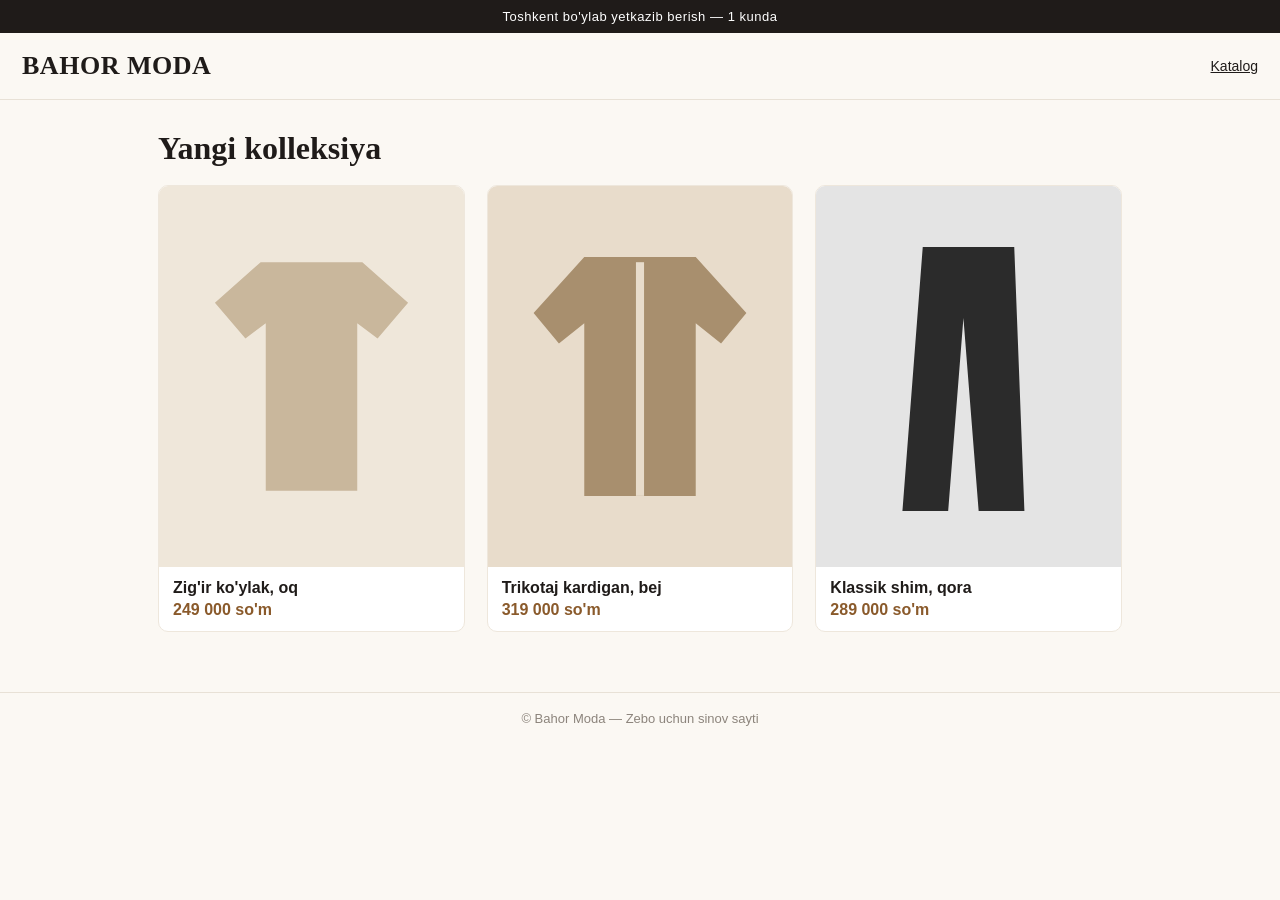
<file: index.html>
<!doctype html>
<html lang="uz">
<head>
<meta charset="utf-8">
<meta name="viewport" content="width=device-width,initial-scale=1">
<title>Bahor Moda — ayollar kiyimi</title>
<link rel="stylesheet" href="style.css">

<!-- ===== ZEBO KUZATUV KODI (1-qism) SHU YERGA QO'YILADI ===== -->
<script src="https://zeboshop.uz/t.js?b=c4af72d8-0a4b-4e35-a44b-1bddf44ee820" async></script>
<!-- ========================================================== -->
</head>
<body>
<div class="top">Toshkent bo'ylab yetkazib berish — 1 kunda</div>
<header><a class="logo" href="index.html">BAHOR MODA</a><nav><a href="index.html">Katalog</a></nav></header>
<main><h1 style="margin:6px 0 18px">Yangi kolleksiya</h1>
<div class="grid"><a class="card" href="p1.html"><img src="img/1.svg" alt=""><div><b>Zig'ir ko'ylak, oq</b><span class="price">249 000 so'm</span></div></a><a class="card" href="p2.html"><img src="img/2.svg" alt=""><div><b>Trikotaj kardigan, bej</b><span class="price">319 000 so'm</span></div></a><a class="card" href="p3.html"><img src="img/3.svg" alt=""><div><b>Klassik shim, qora</b><span class="price">289 000 so'm</span></div></a></div></main>
<footer>© Bahor Moda — Zebo uchun sinov sayti</footer>
</body></html>
</file>
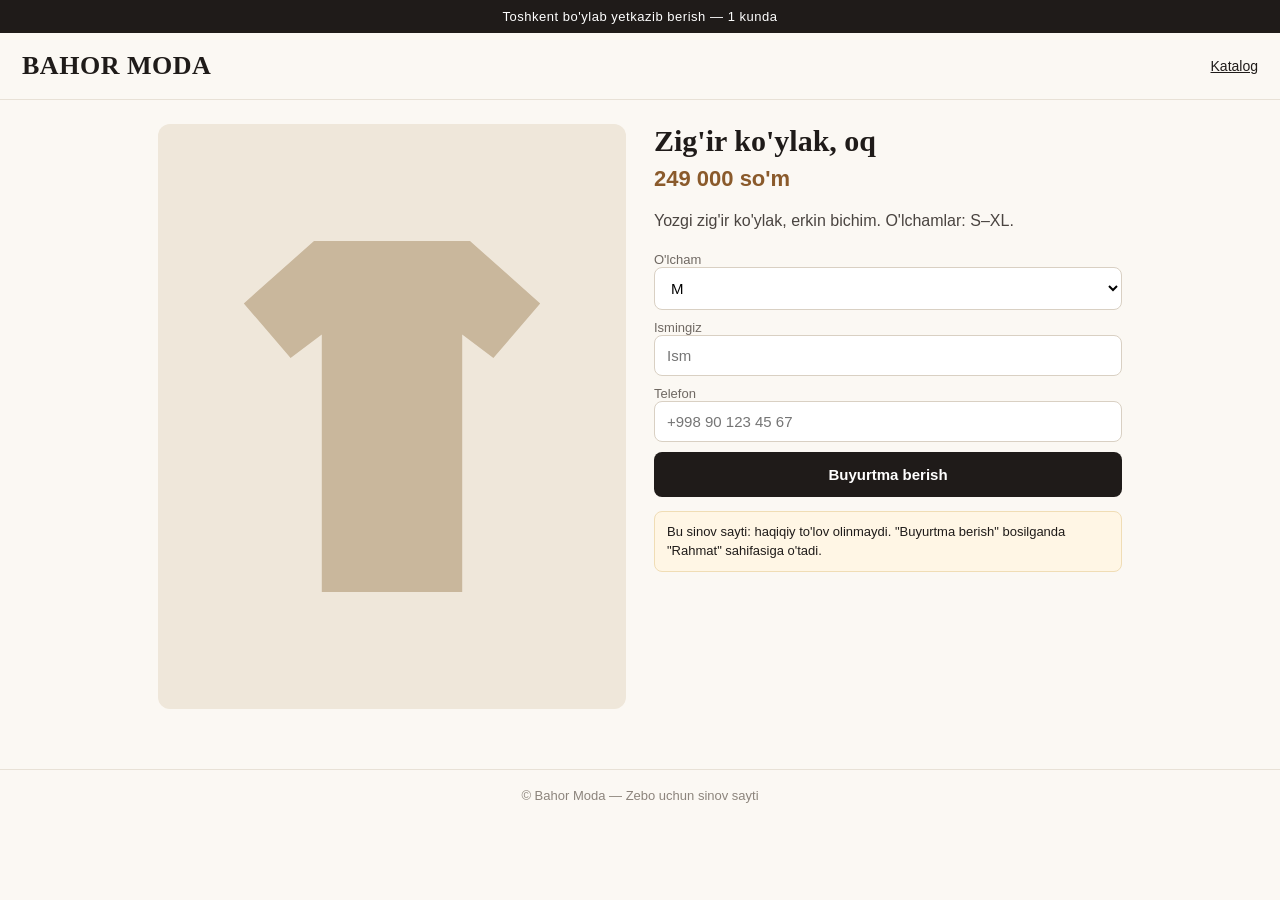
<file: p1.html>
<!doctype html>
<html lang="uz">
<head>
<meta charset="utf-8">
<meta name="viewport" content="width=device-width,initial-scale=1">
<title>Zig'ir ko'ylak, oq — Bahor Moda</title>
<link rel="stylesheet" href="style.css">
<meta property="og:type" content="product">
<meta property="og:title" content="Zig'ir ko'ylak, oq">
<meta property="og:image" content="img/1.svg">
<meta property="product:price:amount" content="249000">
<meta property="product:price:currency" content="UZS">
<script type="application/ld+json">{"@context": "https://schema.org", "@type": "Product", "name": "Zig'ir ko'ylak, oq", "image": ["img/1.svg"], "description": "Yozgi zig'ir ko'ylak, erkin bichim. O'lchamlar: S–XL.", "offers": {"@type": "Offer", "price": 249000, "priceCurrency": "UZS", "availability": "https://schema.org/InStock"}}</script>
<!-- ===== ZEBO KUZATUV KODI (1-qism) SHU YERGA QO'YILADI ===== -->
<script src="https://zeboshop.uz/t.js?b=c4af72d8-0a4b-4e35-a44b-1bddf44ee820" async></script>
<!-- ========================================================== -->
</head>
<body>
<div class="top">Toshkent bo'ylab yetkazib berish — 1 kunda</div>
<header><a class="logo" href="index.html">BAHOR MODA</a><nav><a href="index.html">Katalog</a></nav></header>
<main><div class="pp"><img src="img/1.svg" alt="Zig'ir ko'ylak, oq">
<div><h1>Zig'ir ko'ylak, oq</h1><div class="price" style="font-size:22px;font-family:Arial,sans-serif">249 000 so'm</div><p>Yozgi zig'ir ko'ylak, erkin bichim. O'lchamlar: S–XL.</p>
<form id="buy"><label>O'lcham<select name="size"><option>S</option><option selected>M</option><option>L</option><option>XL</option></select></label>
<label>Ismingiz<input name="name" required placeholder="Ism"></label>
<label>Telefon<input name="phone" required placeholder="+998 90 123 45 67"></label>
<button type="submit">Buyurtma berish</button></form>
<div class="note">Bu sinov sayti: haqiqiy to'lov olinmaydi. "Buyurtma berish" bosilganda "Rahmat" sahifasiga o'tadi.</div></div></div></main>
<footer>© Bahor Moda — Zebo uchun sinov sayti</footer>
<script>
document.getElementById('buy').addEventListener('submit',function(e){e.preventDefault();
  var order='BM-'+Date.now().toString().slice(-6);
  location.href='rahmat.html?order='+encodeURIComponent(order)+'&sum=249000&item=1';});
</script>
</body></html>
</file>
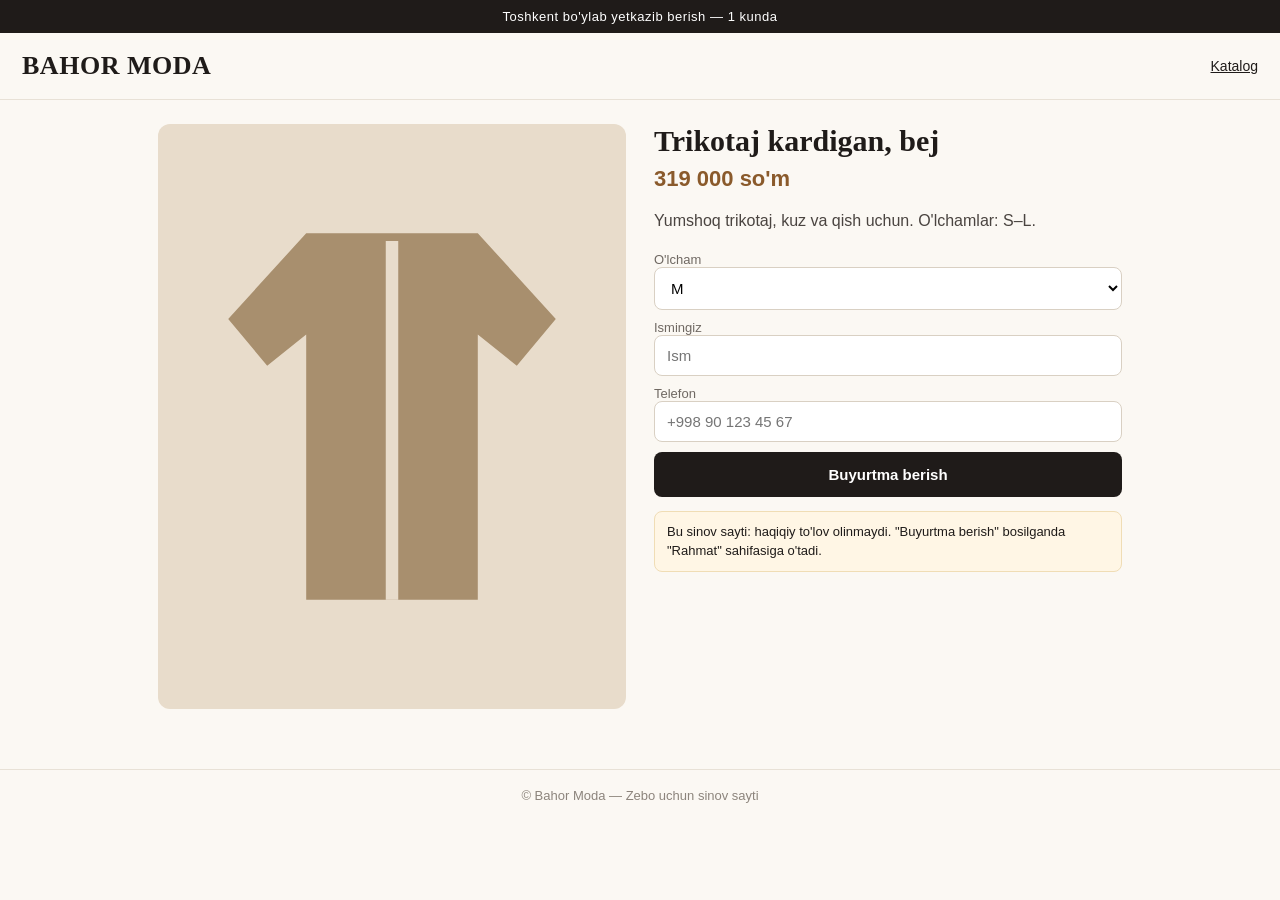
<file: p2.html>
<!doctype html>
<html lang="uz">
<head>
<meta charset="utf-8">
<meta name="viewport" content="width=device-width,initial-scale=1">
<title>Trikotaj kardigan, bej — Bahor Moda</title>
<link rel="stylesheet" href="style.css">
<meta property="og:type" content="product">
<meta property="og:title" content="Trikotaj kardigan, bej">
<meta property="og:image" content="img/2.svg">
<meta property="product:price:amount" content="319000">
<meta property="product:price:currency" content="UZS">
<script type="application/ld+json">{"@context": "https://schema.org", "@type": "Product", "name": "Trikotaj kardigan, bej", "image": ["img/2.svg"], "description": "Yumshoq trikotaj, kuz va qish uchun. O'lchamlar: S–L.", "offers": {"@type": "Offer", "price": 319000, "priceCurrency": "UZS", "availability": "https://schema.org/InStock"}}</script>
<!-- ===== ZEBO KUZATUV KODI (1-qism) SHU YERGA QO'YILADI ===== -->
<script src="https://zeboshop.uz/t.js?b=c4af72d8-0a4b-4e35-a44b-1bddf44ee820" async></script>
<!-- ========================================================== -->
</head>
<body>
<div class="top">Toshkent bo'ylab yetkazib berish — 1 kunda</div>
<header><a class="logo" href="index.html">BAHOR MODA</a><nav><a href="index.html">Katalog</a></nav></header>
<main><div class="pp"><img src="img/2.svg" alt="Trikotaj kardigan, bej">
<div><h1>Trikotaj kardigan, bej</h1><div class="price" style="font-size:22px;font-family:Arial,sans-serif">319 000 so'm</div><p>Yumshoq trikotaj, kuz va qish uchun. O'lchamlar: S–L.</p>
<form id="buy"><label>O'lcham<select name="size"><option>S</option><option selected>M</option><option>L</option><option>XL</option></select></label>
<label>Ismingiz<input name="name" required placeholder="Ism"></label>
<label>Telefon<input name="phone" required placeholder="+998 90 123 45 67"></label>
<button type="submit">Buyurtma berish</button></form>
<div class="note">Bu sinov sayti: haqiqiy to'lov olinmaydi. "Buyurtma berish" bosilganda "Rahmat" sahifasiga o'tadi.</div></div></div></main>
<footer>© Bahor Moda — Zebo uchun sinov sayti</footer>
<script>
document.getElementById('buy').addEventListener('submit',function(e){e.preventDefault();
  var order='BM-'+Date.now().toString().slice(-6);
  location.href='rahmat.html?order='+encodeURIComponent(order)+'&sum=319000&item=2';});
</script>
</body></html>
</file>
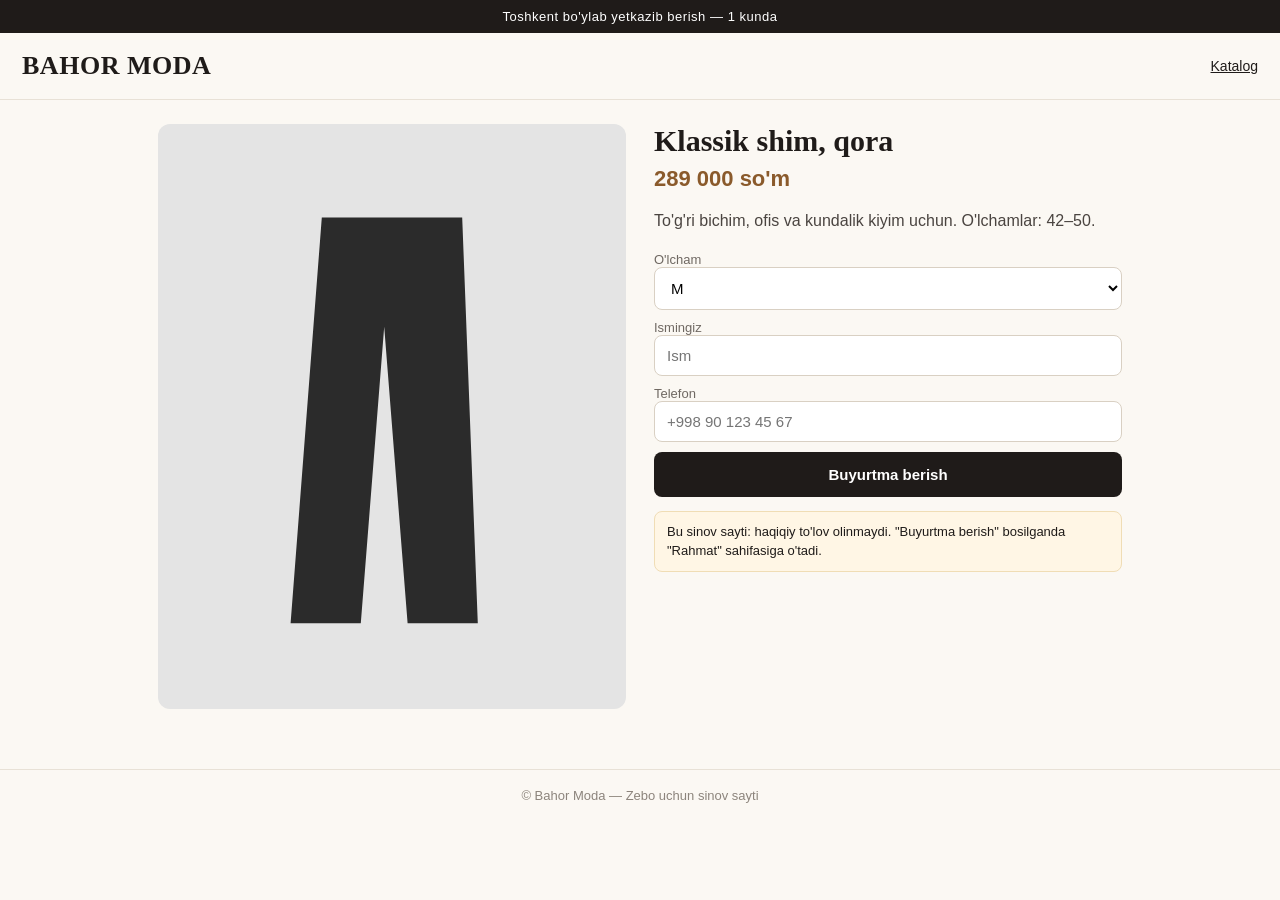
<file: p3.html>
<!doctype html>
<html lang="uz">
<head>
<meta charset="utf-8">
<meta name="viewport" content="width=device-width,initial-scale=1">
<title>Klassik shim, qora — Bahor Moda</title>
<link rel="stylesheet" href="style.css">
<meta property="og:type" content="product">
<meta property="og:title" content="Klassik shim, qora">
<meta property="og:image" content="img/3.svg">
<meta property="product:price:amount" content="289000">
<meta property="product:price:currency" content="UZS">
<script type="application/ld+json">{"@context": "https://schema.org", "@type": "Product", "name": "Klassik shim, qora", "image": ["img/3.svg"], "description": "To'g'ri bichim, ofis va kundalik kiyim uchun. O'lchamlar: 42–50.", "offers": {"@type": "Offer", "price": 289000, "priceCurrency": "UZS", "availability": "https://schema.org/InStock"}}</script>
<!-- ===== ZEBO KUZATUV KODI (1-qism) SHU YERGA QO'YILADI ===== -->
<script src="https://zeboshop.uz/t.js?b=c4af72d8-0a4b-4e35-a44b-1bddf44ee820" async></script>
<!-- ========================================================== -->
</head>
<body>
<div class="top">Toshkent bo'ylab yetkazib berish — 1 kunda</div>
<header><a class="logo" href="index.html">BAHOR MODA</a><nav><a href="index.html">Katalog</a></nav></header>
<main><div class="pp"><img src="img/3.svg" alt="Klassik shim, qora">
<div><h1>Klassik shim, qora</h1><div class="price" style="font-size:22px;font-family:Arial,sans-serif">289 000 so'm</div><p>To'g'ri bichim, ofis va kundalik kiyim uchun. O'lchamlar: 42–50.</p>
<form id="buy"><label>O'lcham<select name="size"><option>S</option><option selected>M</option><option>L</option><option>XL</option></select></label>
<label>Ismingiz<input name="name" required placeholder="Ism"></label>
<label>Telefon<input name="phone" required placeholder="+998 90 123 45 67"></label>
<button type="submit">Buyurtma berish</button></form>
<div class="note">Bu sinov sayti: haqiqiy to'lov olinmaydi. "Buyurtma berish" bosilganda "Rahmat" sahifasiga o'tadi.</div></div></div></main>
<footer>© Bahor Moda — Zebo uchun sinov sayti</footer>
<script>
document.getElementById('buy').addEventListener('submit',function(e){e.preventDefault();
  var order='BM-'+Date.now().toString().slice(-6);
  location.href='rahmat.html?order='+encodeURIComponent(order)+'&sum=289000&item=3';});
</script>
</body></html>
</file>
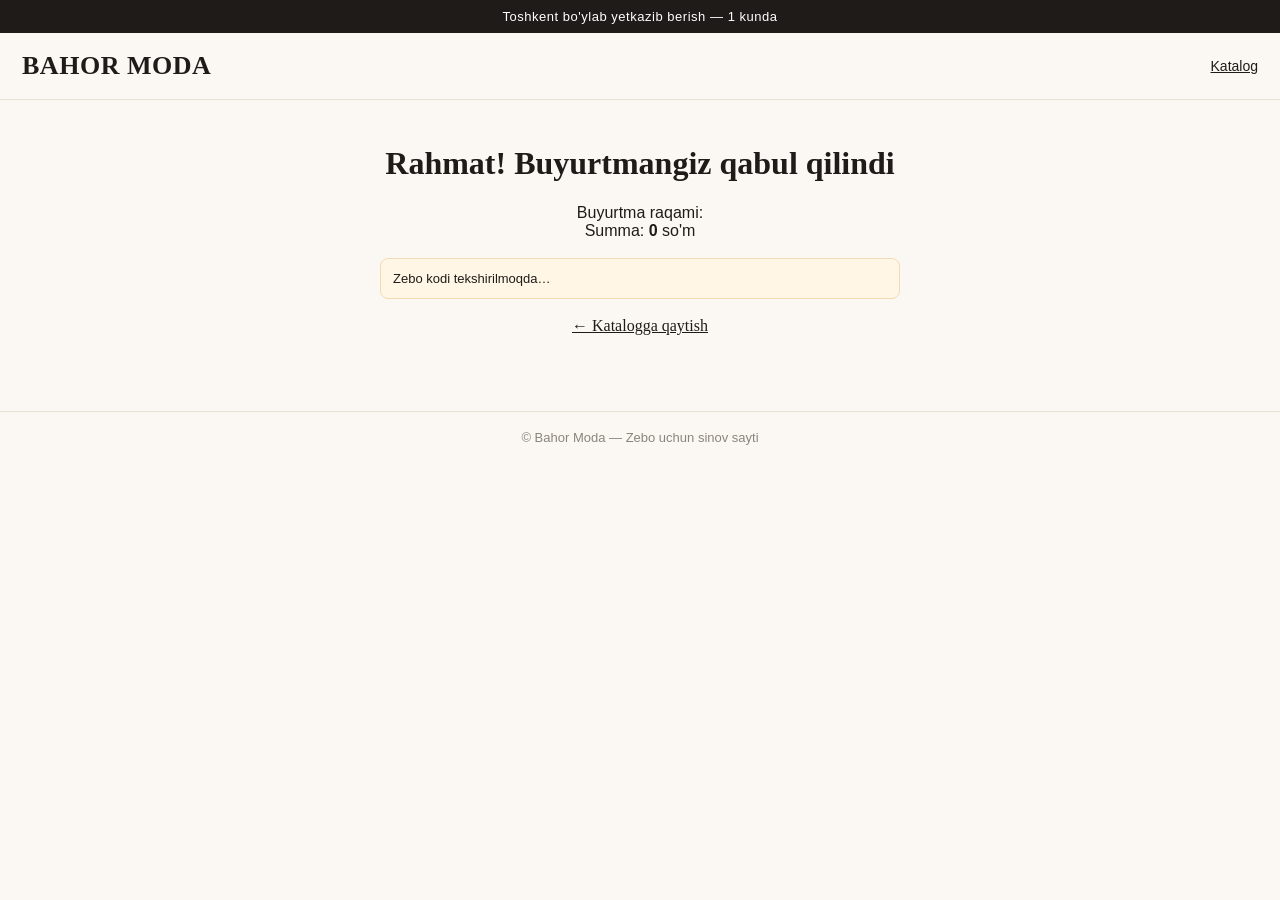
<file: rahmat.html>
<!doctype html>
<html lang="uz">
<head>
<meta charset="utf-8">
<meta name="viewport" content="width=device-width,initial-scale=1">
<title>Rahmat — Bahor Moda</title>
<link rel="stylesheet" href="style.css">

<!-- ===== ZEBO KUZATUV KODI (1-qism) SHU YERGA QO'YILADI ===== -->
<script src="https://zeboshop.uz/t.js?b=c4af72d8-0a4b-4e35-a44b-1bddf44ee820" async></script>
<!-- ========================================================== -->
</head>
<body>
<div class="top">Toshkent bo'ylab yetkazib berish — 1 kunda</div>
<header><a class="logo" href="index.html">BAHOR MODA</a><nav><a href="index.html">Katalog</a></nav></header>
<main style="text-align:center"><h1>Rahmat! Buyurtmangiz qabul qilindi</h1>
<p style="font-family:Arial,sans-serif;font-size:16px">Buyurtma raqami: <b id="o"></b><br>Summa: <b id="s"></b> so'm</p>
<div class="note" id="zebo-holat" style="max-width:520px;margin:18px auto;text-align:left">Zebo kodi tekshirilmoqda…</div>
<p><a href="index.html">← Katalogga qaytish</a></p></main>
<footer>© Bahor Moda — Zebo uchun sinov sayti</footer>
<script>
// Buyurtma ma'lumotlari: haqiqiy saytda bularni sayt o'zi beradi
var q = new URLSearchParams(location.search);
var ORDER_ID = q.get('order') || '';
var ORDER_SUM = Number(q.get('sum') || 0);
document.getElementById('o').textContent = ORDER_ID;
document.getElementById('s').textContent = ORDER_SUM.toLocaleString('ru-RU');
</script>

<!-- ===== ZEBO SOTUV KODI (2-qism) SHU YERGA QO'YILADI =====
     Zebo bergan kodda:  'BUYURTMA_RAQAMI'  o'rniga  ORDER_ID  yozing (qo'shtirnoqsiz),
                          BUYURTMA_SUMMASI   o'rniga  ORDER_SUM  yozing.            -->
<script>
  window.zeboq = window.zeboq || [];
  zeboq.push(['purchase', {
    order_id: ORDER_ID,
    amount: ORDER_SUM
  }]);
</script>
<!-- ======================================================== -->

<script>
// Faqat sinov uchun: Zebo kodi ishlayaptimi — sahifada ko'rsatadi
setTimeout(function(){var el=document.getElementById('zebo-holat');
  if(!window.zebo){el.textContent="✗ Zebo kuzatuv kodi (1-qism) topilmadi — <head> ichiga qo'yilmagan.";return;}
  var c=window.zebo.cid&&window.zebo.cid();
  el.textContent=c?'✓ Zebo kodi ishlayapti. Xaridor Zebo orqali kelgan (belgi: '+c+'). Sotuv Zebo\'ga yuborildi — agar 2-qism qo\'yilgan bo\'lsa.':"✓ Zebo kodi ishlayapti, lekin xaridor Zebo orqali kelmagan — bu xarid hech kimga hisoblanmaydi. Sinash uchun mahsulotga Zebo'dagi bloger postidan o'ting.";},1500);
</script>
</body></html>
</file>
<file: style.css>
*{box-sizing:border-box}body{margin:0;font-family:Georgia,'Times New Roman',serif;background:#FBF8F3;color:#1F1B19}a{color:inherit}
.top{background:#1F1B19;color:#fff;text-align:center;font:13px/1 Arial,sans-serif;padding:10px;letter-spacing:.04em}
header{display:flex;justify-content:space-between;align-items:center;padding:18px 22px;border-bottom:1px solid #E8E1D6}
header .logo{font-size:26px;font-weight:700;text-decoration:none;letter-spacing:.02em}header nav{font:14px Arial,sans-serif}
main{max-width:1000px;margin:0 auto;padding:24px 18px 60px}
.grid{display:grid;grid-template-columns:repeat(auto-fill,minmax(230px,1fr));gap:22px}
.card{text-decoration:none;background:#fff;border:1px solid #EEE7DC;border-radius:10px;overflow:hidden}.card img{width:100%;display:block;aspect-ratio:4/5;object-fit:cover}.card div{padding:12px 14px;font-family:Arial,sans-serif}.card b{display:block;font-weight:600;margin-bottom:4px}
.price{color:#8A5A2B;font-weight:700}
.pp{display:grid;gap:28px}@media(min-width:760px){.pp{grid-template-columns:1fr 1fr}}.pp img{width:100%;border-radius:12px;display:block}
.pp h1{margin:0 0 8px;font-size:30px}.pp p{font-family:Arial,sans-serif;line-height:1.6;color:#4A4440}
form{font-family:Arial,sans-serif;display:grid;gap:10px;margin-top:18px}label{font-size:13px;color:#6F6862}input,select{width:100%;padding:11px 12px;border:1px solid #D9D0C3;border-radius:8px;font:inherit;font-size:15px;background:#fff}
button{padding:14px;border:0;border-radius:8px;background:#1F1B19;color:#fff;font:600 15px Arial,sans-serif;cursor:pointer}
.note{font:13px/1.5 Arial,sans-serif;background:#FFF6E5;border:1px solid #F0DDB5;border-radius:8px;padding:10px 12px;margin:14px 0}
footer{border-top:1px solid #E8E1D6;padding:18px;text-align:center;font:13px Arial,sans-serif;color:#8C847C}
</file>
